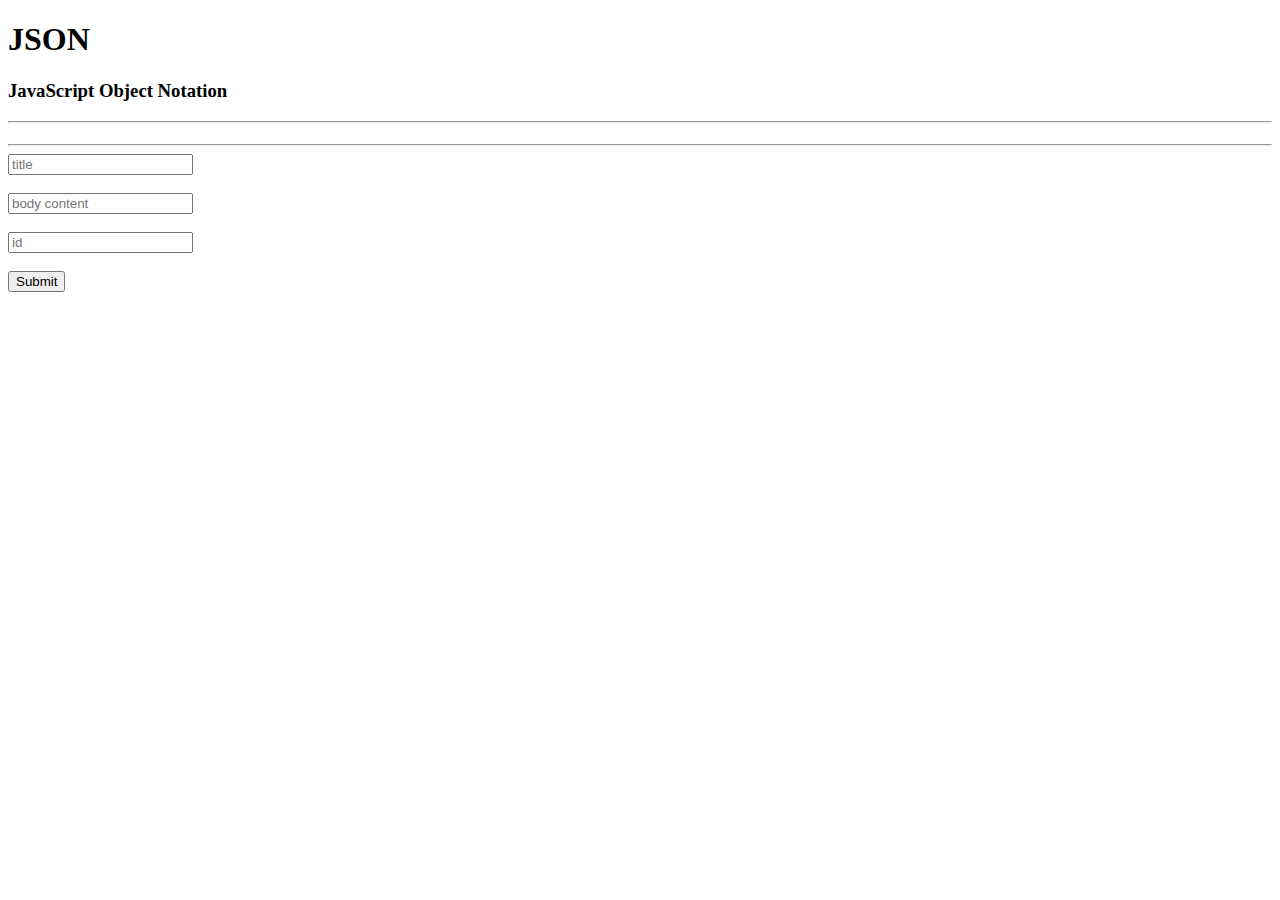
<file: API-basic-concept/index.html>
<!DOCTYPE html>
<html lang="en">
<head>
    <meta charset="UTF-8">
    <meta name="viewport" content="width=device-width, initial-scale=1.0">
    <title>JSON</title>
</head>
<body>
    
    <h1>JSON</h1>
    <h3>JavaScript Object Notation</h3>

    <hr>

    <!-- <ul id="json-data"></ul> -->

    <h4 id="title-id"></h4>
    <h4 id="body-id"></h4>
    <h4 id="id-id"></h4>

    <hr>

    <!-- POST data and fetch data -->
    
    <input id="title" type="text" placeholder="title">
    <br>
    <br>
    <input id="bodyContent" type="text" placeholder="body content">
    <br>
    <br>
    <input id="id" type="text" placeholder="id">
    <br>
    <br>
    <button id="submit">Submit</button>



    <!-- <script src="fetchData.js"></script> -->

    <script src="fetch-post.js"></script>

</body>
</html>
</file>
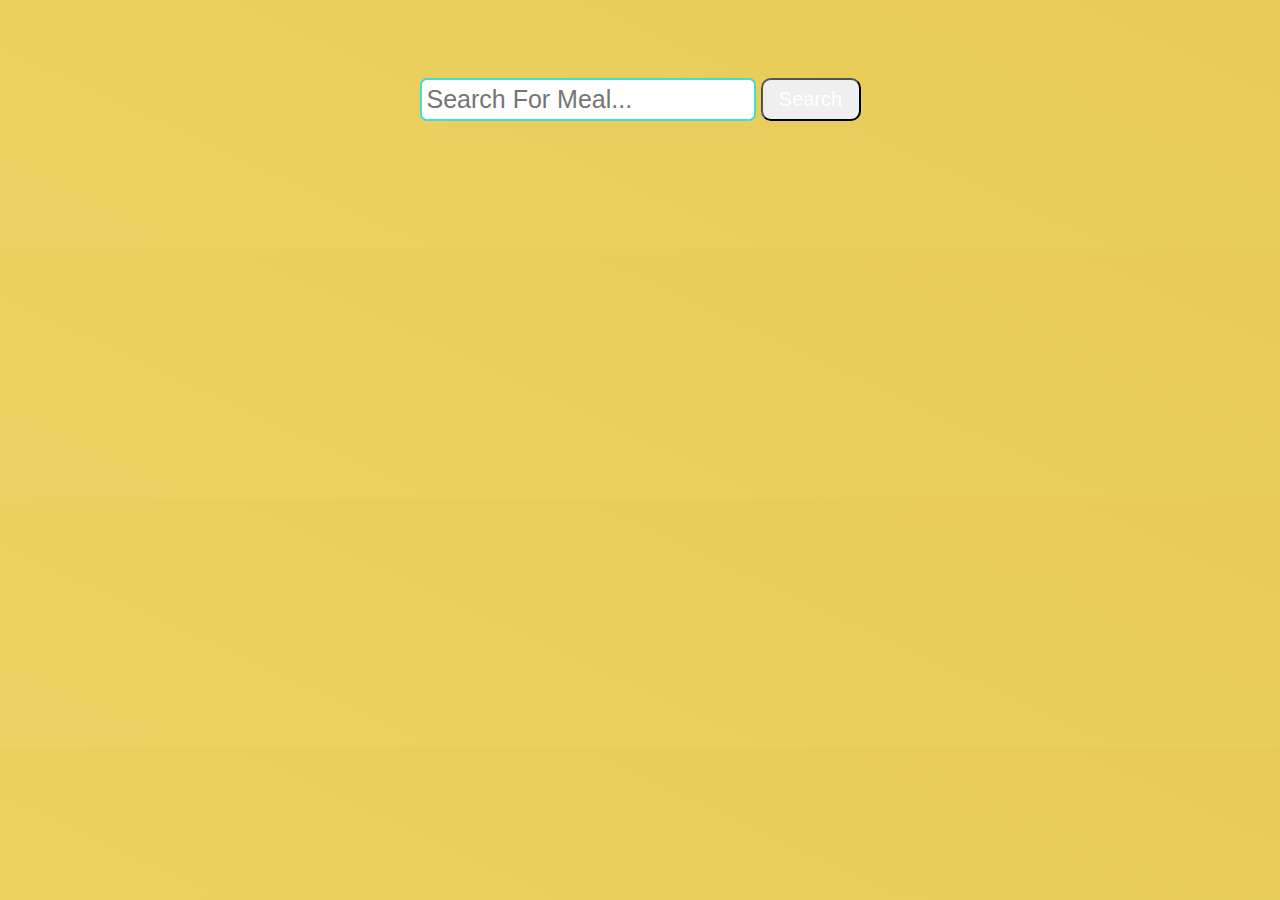
<file: API-basic-concept/cooking-master/index.html>
<!DOCTYPE html>
<html lang="en">
<head>
    <meta charset="UTF-8">
    <meta http-equiv="X-UA-Compatible" content="IE=edge">
    <meta name="viewport" content="width=device-width, initial-scale=1.0">
    <link href="https://cdn.jsdelivr.net/npm/bootstrap@5.0.0-beta1/dist/css/bootstrap.min.css" rel="stylesheet" integrity="sha384-giJF6kkoqNQ00vy+HMDP7azOuL0xtbfIcaT9wjKHr8RbDVddVHyTfAAsrekwKmP1" crossorigin="anonymous">
    <link rel="stylesheet" href="style.css">
    <title>Cooking Master</title>
</head>
<body>

    <section id="show-Ingredient">
        
    </section>
    

    <section class="input-search">
        <div class="food-search">
            <input type="text" id="food-input" placeholder="Search For Meal...">
            <button id="search-button" class="btn btn-dark">Search</button>
        </div>
    </section>


    <section id="show-meals">

    </section>
    

    <script src="script.js"></script>
</body>
</html>
</file>
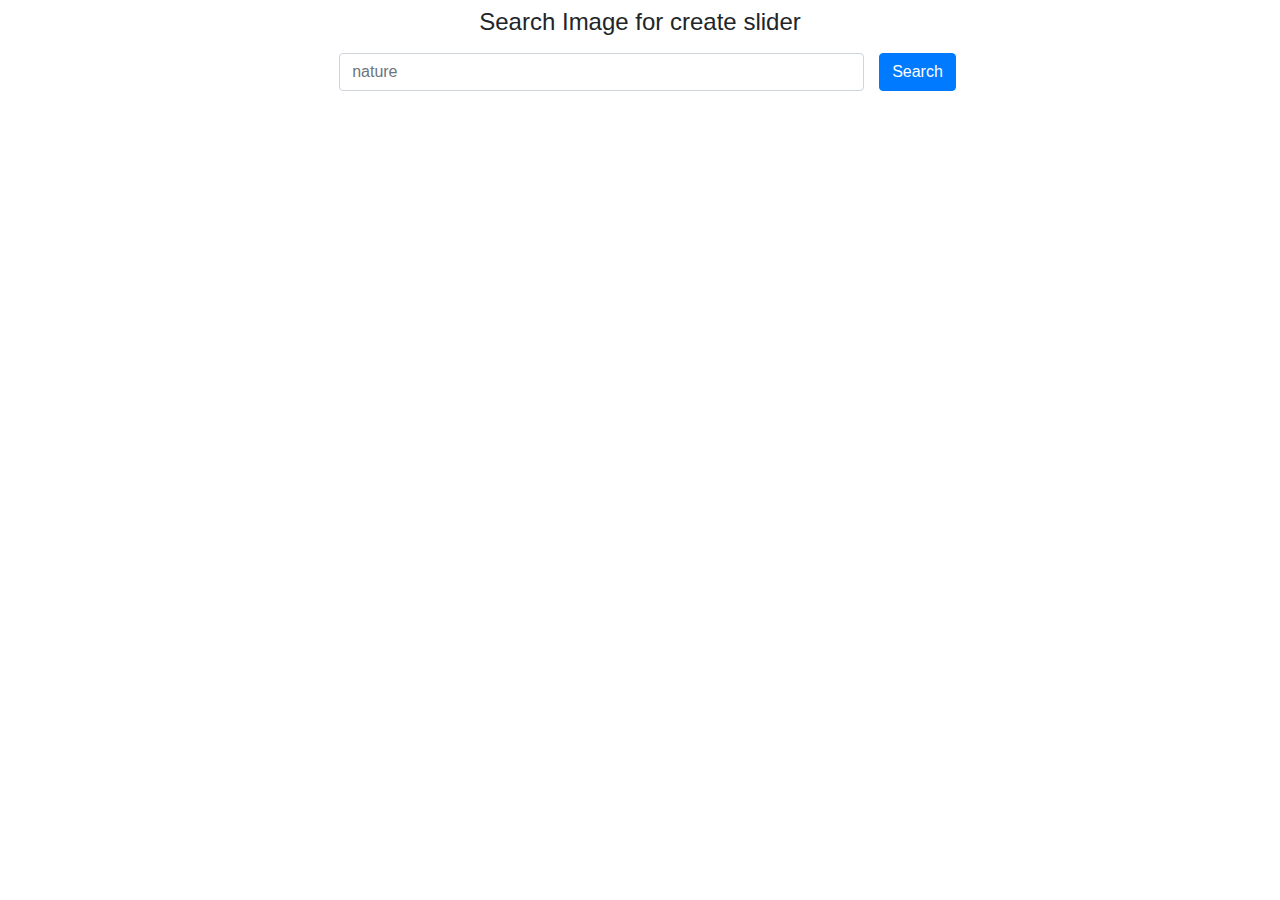
<file: API-basic-concept/fancy-slider-bug-fixing/index.html>
<!doctype html>
<html lang="en">

<head>
  <title>Title</title>
  <!-- Required meta tags -->
  <meta charset="utf-8">
  <meta name="viewport" content="width=device-width, initial-scale=1, shrink-to-fit=no">

  <!-- Bootstrap CSS -->
  <link rel="stylesheet" href="https://stackpath.bootstrapcdn.com/bootstrap/4.3.1/css/bootstrap.min.css"
    integrity="sha384-ggOyR0iXCbMQv3Xipma34MD+dH/1fQ784/j6cY/iJTQUOhcWr7x9JvoRxT2MZw1T" crossorigin="anonymous">
  <link rel="stylesheet" href="https://use.fontawesome.com/releases/v5.1.1/css/all.css"
    integrity="sha384-O8whS3fhG2OnA5Kas0Y9l3cfpmYjapjI0E4theH4iuMD+pLhbf6JI0jIMfYcK3yZ" crossorigin="anonymous">
  <link rel="stylesheet" href="style.css">
</head>

<body>
  <div class="container">
    <h4 class="mt-2 text-center">Search Image for create slider</h4>
    <div class="form-inline mt-3 d-flex justify-content-center">
      <div class="input-group col-md-6 mb-2">
        <input type="text" class="form-control" id="search" placeholder="nature">
      </div>
      <button type="button" id="search-btn" class="btn btn-primary mb-2">Search</button>
    </div>

    <!-- spinner -->
    <div id="loading" class="d-none">
      <div class="d-flex justify-content-around mt-2">
        <div class="spinner-border text-success" role="status">
          <span class="sr-only">Loading...</span>
        </div>
      </div>
    </div>


    <section class="images">
      <div class="justify-content-around align-items-center mt-3 gallery-header mb-2">
        <h3 class="head-title text-center">Select image for create slider <span id="count-img"></span></h3>
        <div class="input-group col-md-3 mb-2 mb-md-0">
          <input class="form-control" id="duration" placeholder="slider change duration">
        </div>
        <button id="create-slider" class="btn btn-primary px-5">Create slider</button>
      </div>

      <div class="row gallery">

      </div>
    </section>
    <!-- slider -->
    <div class="main">
      <section class="mt-5" id="sliders">

      </section>
      <div class="dots d-flex mt-2 w-100 justify-content-center align-items-center bg-light">
        <span class="dot" onclick="changeItem(-1)"></span>
        <span class="dot" onclick="changeItem(1)"></span>
      </div>
    </div>
  </div>
  <!-- Optional JavaScript -->
  <script src="./app.js"></script>

</body>

</html>
</file>
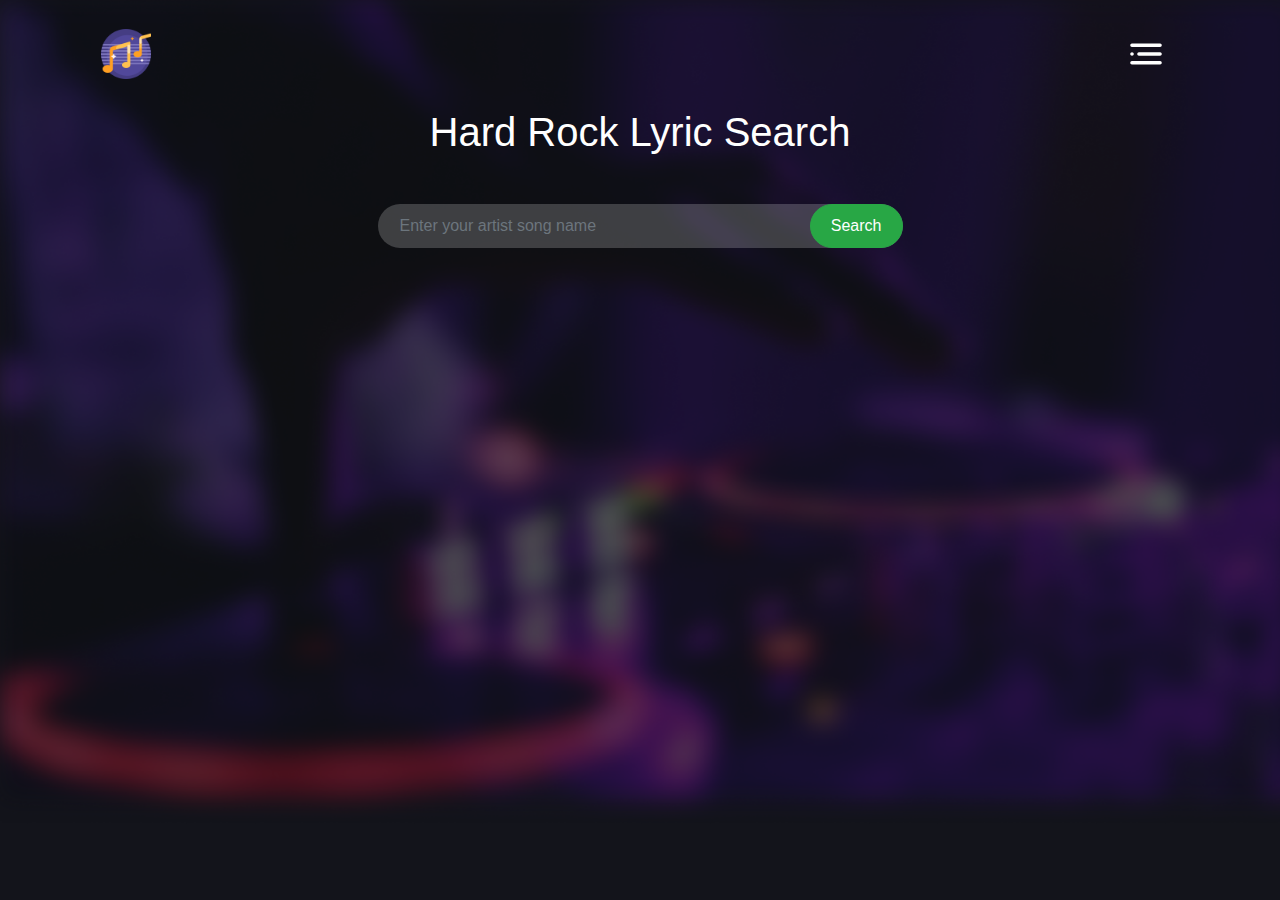
<file: API-basic-concept/hard-rock-music/index.html>
<!doctype html>
<html lang="en">

<head>
    <title>Hard Rock Solution - Song Lyric App</title>
    <!-- Required meta tags -->
    <meta charset="utf-8">
    <meta name="viewport" content="width=device-width, initial-scale=1, shrink-to-fit=no">
    <!-- Favicon -->
    <link rel="shortcut icon" href="favicon.ico" type="image/x-icon">
    <!-- Bootstrap CSS -->
    <link rel="stylesheet" href="https://stackpath.bootstrapcdn.com/bootstrap/4.3.1/css/bootstrap.min.css">
    <!-- Custom css -->
    <link rel="stylesheet" href="style.css">
</head>

<body>
    <div class="container">
        <nav class="navbar  navbar-dark my-3">
            <a class="navbar-brand" href="#">
                <img id="logo" src="images/logo.png" alt="Hard Rock Solution">
            </a>
            <button class="navbar-toggler" type="button" data-toggle="collapse" data-target="#collapsibleNavId" aria-controls="collapsibleNavId" aria-expanded="false" aria-label="Toggle navigation">
                <img src="images/toggler-icon.svg" alt="">
            </button>
            <div class="collapse navbar-collapse" id="collapsibleNavId">
                <ul class="navbar-nav ml-auto mt-2 mt-lg-0">
                    <li class="nav-item active">
                        <a class="nav-link" href="#">Home <span class="sr-only">(current)</span></a>
                    </li>
                    <li class="nav-item">
                        <a class="nav-link" href="#">Link</a>
                    </li>
                    <li class="nav-item dropdown">
                        <a class="nav-link dropdown-toggle" href="#" id="dropdownId" data-toggle="dropdown" aria-haspopup="true" aria-expanded="false">Dropdown</a>
                        <div class="dropdown-menu" aria-labelledby="dropdownId">
                            <a class="dropdown-item" href="#">Action 1</a>
                            <a class="dropdown-item" href="#">Action 2</a>
                        </div>
                    </li>
                </ul>
            </div>
        </nav>

        <main class="content-area">
            <div class="search-bar col-md-6 mx-auto">
                <h1 class="text-center">Hard Rock Lyric Search</h1>
                <div class="search-box my-5">
                    <input id="search-input" type="text" class="form-control" placeholder="Enter your artist song name">
                    <button onclick="searchSongs()" class="btn btn-success search-btn">Search</button>
                </div>
            </div>
            <!-- Single Lyrics -->
            <div id="lyrics-rock" class="single-lyrics text-center">
                
            </div>
            <div id="artist-container" class="search-result col-md-8 mx-auto py-4">
               
            </div>
        </main>
    </div>
    <!-- Optional JavaScript -->
    <!-- jQuery first, then Popper.js, then Bootstrap JS -->
    <script src="https://code.jquery.com/jquery-3.3.1.slim.min.js"></script>
    <script src="https://cdnjs.cloudflare.com/ajax/libs/popper.js/1.14.7/umd/popper.min.js"></script>
    <script src="https://stackpath.bootstrapcdn.com/bootstrap/4.3.1/js/bootstrap.min.js"></script>

    <!-- Custom Script Here -->
    
    <script src="script.js"></script>

</body>

</html>
</file>
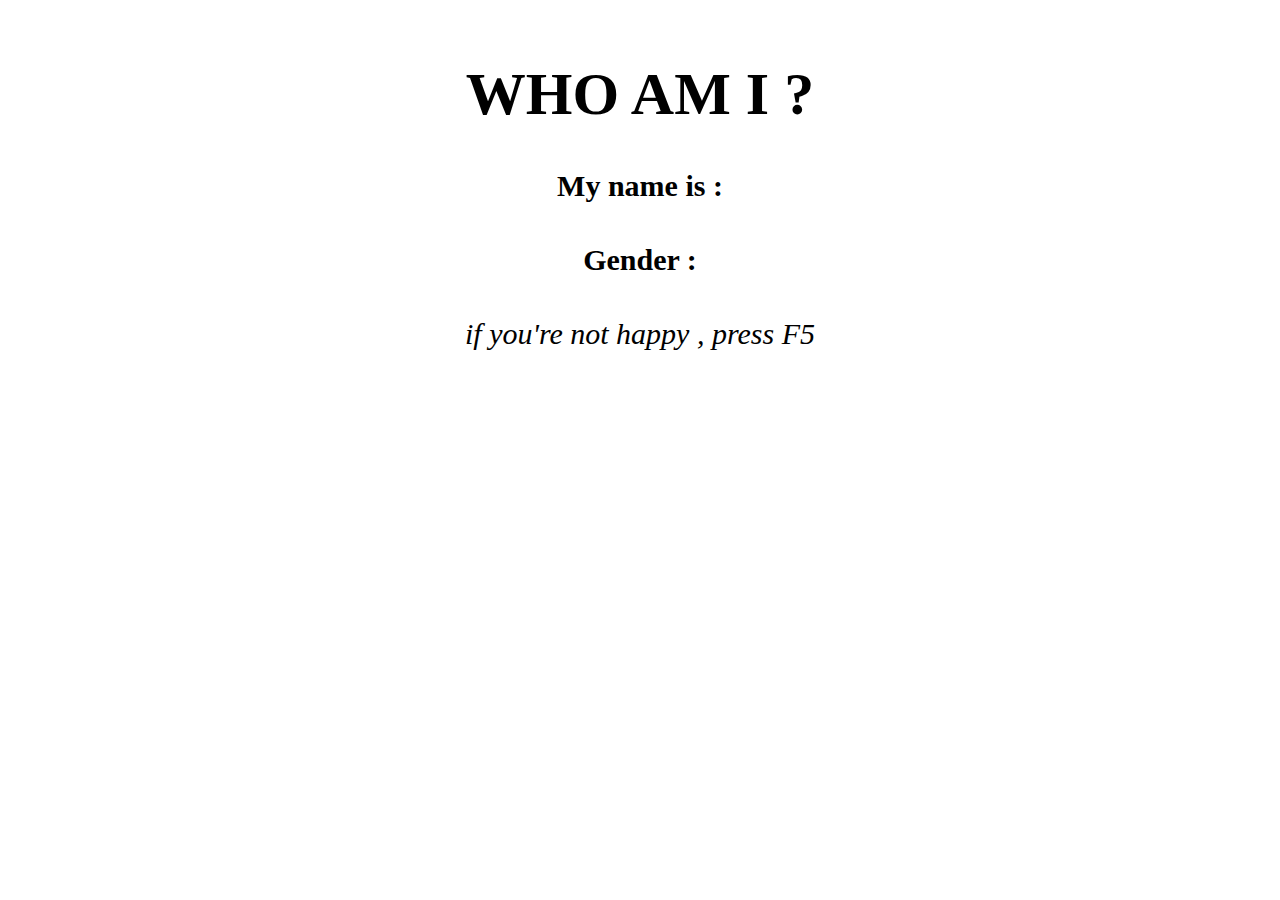
<file: API-basic-concept/who-am-i/index.html>
<!DOCTYPE html>
<html lang="en">
<head>
    <meta charset="UTF-8">
    <meta name="viewport" content="width=device-width, initial-scale=1.0">
    <title>WHO AM I</title>
</head>
<body>
    <div style="text-align: center;font-size: 30px; margin-top: 60px;">
        <h1>WHO AM I ?</h1>
        <h4>My name is : <span id="name"></span></h4>
        <h4>Gender : <span id="gender-id"></span></h4>
        <p><em>if you're not happy , press F5</em></p>
    </div>

    <script>
        function nameGenerator(){
            fetch('https://randomuser.me/api/')
            .then(res => res.json() )
            .then( data => {
                // console.log(data.results[0].gender);
                // console.log(data.results[0].name);
                const name = data.results[0].name;
                document.getElementById('name').innerText = `${name.title} ${name.first} ${name.last}`;
                document.getElementById('gender-id').innerText = data.results[0].gender

            })
        }

        nameGenerator();

        // setInterval(() => {
        //     nameGenerator();
        // }, 3000);

    </script>
</body>
</html>
</file>
<file: API-basic-concept/cooking-master/style.css>
body{
    padding: 70px;
    background-image: linear-gradient(25deg, #EDD263,#e7ca57);
}
.food-search{
    display: flex;
    justify-content: center;
}
#food-input{
    margin-right: 5px;
    font-size: 25px;
    padding: 5px;
    border: 2px solid turquoise;
    border-radius: 7px;
    outline: none;
}

#search-button{
    width: 100px;
    font-size: 20px;
    border-radius: 10px;
    color: white;
}

.img-title img{
    width: 270px;
    border-radius: 10px 10px 0 0;
    box-shadow: 2px 0px 5px gray;
}
.img-title{
    text-align: center;
    margin: auto;
}

#show-meals{
    padding-top: 50px;
    display: grid;
    grid-template-columns: repeat(4,1fr);
    grid-gap: 10px;
}

.title{
    background-color: white;
    padding: 10px;
    width: 270px;
    border-radius: 0 0 10px 10px;
    font-size: 20px;
    box-shadow: 2px 1px 5px gray;
}

#meal-image{
    width: 500px;
    border-radius: 10px;
}
#meal-name{
    margin-top: 20px;
}
#list-ingredient{
    font-size: 18px;
}

#show-Ingredient{
    background-color: white;
    width: 500px;
    margin: auto;
    border-radius: 10px;
}

#sub-container img{
    display: block;
    margin: auto;
}
#inner-container{
    margin-left: 30px;
    padding-bottom: 10px;
}

#sub-container{
    margin-bottom: 50px;
}
</file>
<file: API-basic-concept/fancy-slider-bug-fixing/style.css>
#sliders {
  height: 400px;
  width: 60%;
  overflow: hidden;
  margin: 0 auto;
  position: relative;
}

.gallery-header {
  display: none;
}

.slider-item {
  display: none;
}

.img-thumbnail {
  cursor: pointer;
}

.added {
  border: 2px solid #1e1743;
  border-radius: 5px;
}

img {
  height: 400px;
  object-fit: cover;
}

.prev-next {
  position: absolute;
  top: 50%;
  left: 50%;
  transform: translateX(-50%) translateY(-50%);
  cursor: pointer;
}

.prev, .next {
  background-color: transparent;
  padding: 8px 10px;
  color: #fff;
}

.dot {
  background-color: rgb(163, 156, 156);
  height: 10px;
  width: 10px;
  border-radius: 50%;
  cursor: pointer;
  margin: 0 3px;
}

.main {
  display: none;
}

@media (max-width: 767px) {
  .justify-content-around.align-items-center.mt-3.gallery-header.mb-2 {
    flex-direction: column;
  }
  #sliders {
    height: 300px;
    width: 90%;
  }
}

#count-img{
  color: rgb(29, 223, 11);
  font-weight: bold;
  font-size: 30px;
}
</file>
<file: API-basic-concept/hard-rock-music/style.css>
body{
    background-color: #13141b;
    color: #ffffff;
    background-image: url(images/bg-image.png);
    background-repeat: no-repeat;
    background-size: 100%;
    background-position: top;
}

.form-control{
    background-color:rgba(255, 255, 255, 0.2);
    padding: 22px;
    border: none;
    border-radius: 25px;
}
.btn{
    border-radius: 1.5rem;
    padding: 9px 20px;
}

.btn-privious{
    background: rgba(255, 255, 255, 0.2);
    color: #ffffff;
}
.navbar-toggler {
    border: none;
}
.search-box{
    position: relative;
}
.search-btn {
    position: absolute;
    top: 0;
    right: 0;
    height: 100%;
}
.single-result{
    background: rgba(255, 255, 255, 0.2);
    border-radius: 15px;
}

#logo{
    width: 50px;
}
</file>
